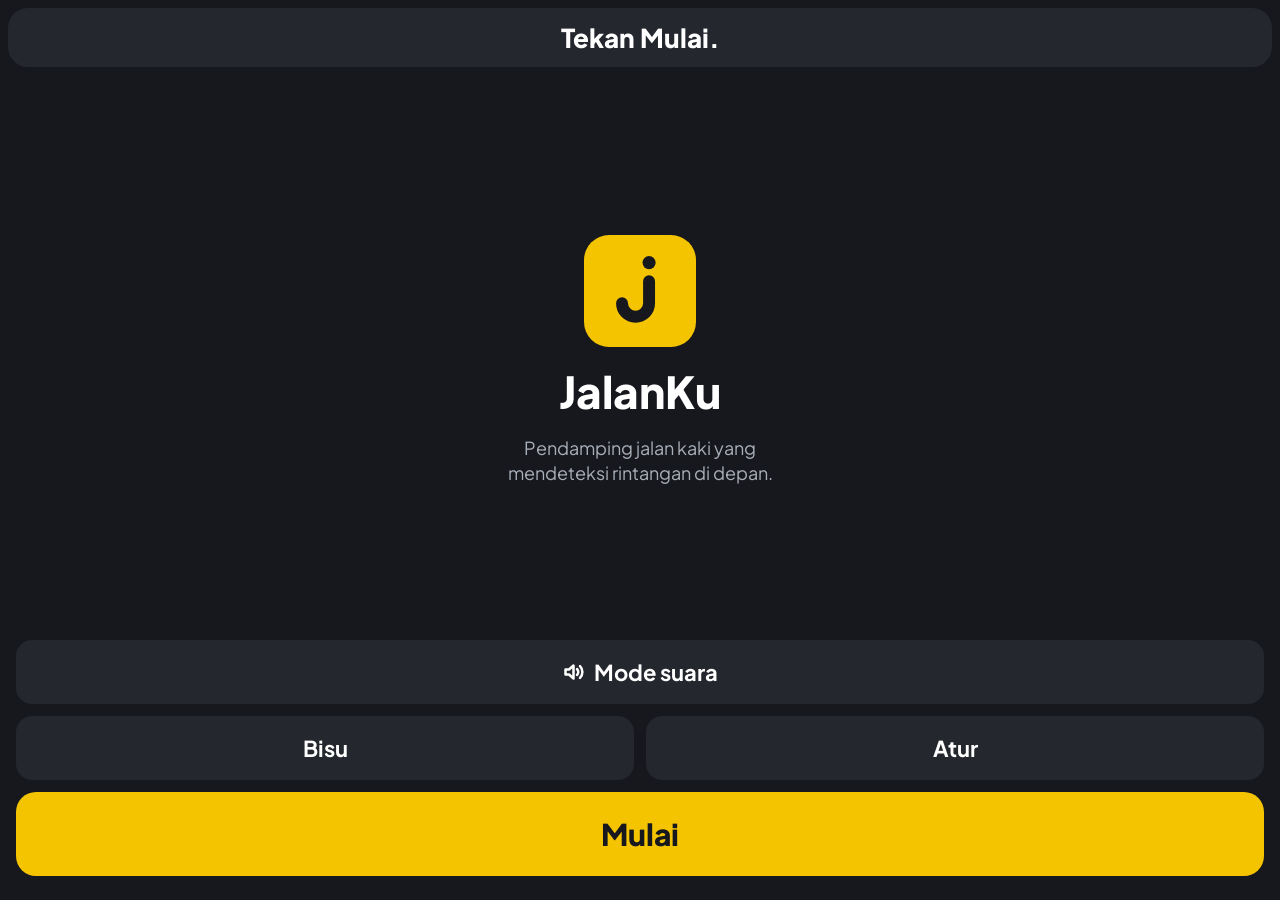
<file: src/web/index.html>
<!DOCTYPE html>
<html lang="id">
<head>
  <meta charset="UTF-8">
  <meta name="viewport" content="width=device-width, initial-scale=1">
  <title>JalanKu</title>
  <meta name="theme-color" content="#16181D">
  <link rel="icon" href="ikon/favicon.svg" type="image/svg+xml">
  <link rel="icon" href="ikon/ikon-32.png" sizes="32x32" type="image/png">
  <link rel="apple-touch-icon" href="ikon/ikon-180.png">
  <link rel="manifest" href="manifest.json">
  <link rel="stylesheet" href="style.css">
  <link rel="stylesheet" href="zanite.css">
</head>
<body>
  <video id="kamera" playsinline muted></video>
  <canvas id="overlay"></canvas>

  <div id="layar-awal">
    <img src="ikon/logo.svg" width="112" height="112" alt="">
    <h1>JalanKu</h1>
    <p>Pendamping jalan kaki yang mendeteksi rintangan di depan.</p>
  </div>

  <canvas id="kanvas" hidden></canvas>

  <main>
    <div id="atas">
      <div id="status" aria-live="polite">
        <div class="baris">
          <span id="status-ikon" aria-hidden="true"></span>
          <span id="status-teks">Tekan Mulai.</span>
        </div>
        <div id="status-detail" hidden></div>
      </div>
      <div id="zona" aria-hidden="true">
        <div data-z="kiri">KIRI</div>
        <div data-z="tengah">TENGAH</div>
        <div data-z="kanan">KANAN</div>
      </div>
      <div id="info"></div>
      <div id="zanite-status" aria-hidden="true" hidden></div>
    </div>

    <div id="panel" hidden>
      <label>
        <span class="judul-atur"><span>Jeda kirim gambar</span><span class="nilai"><span id="nilai-kirim">200</span> ms</span></span>
        <input type="range" id="atur-kirim" min="100" max="1000" step="50" value="200">
      </label>
      <label>
        <span class="judul-atur"><span>Jeda ulang suara</span><span class="nilai"><span id="nilai-ulang">4</span> detik</span></span>
        <input type="range" id="atur-ulang" min="2" max="10" step="1" value="4">
      </label>
      <label>
        <span class="judul-atur"><span>Jeda ulang benda ringan</span><span class="nilai"><span id="nilai-ringan">8</span> detik</span></span>
        <input type="range" id="atur-ringan" min="0" max="15" step="1" value="8">
      </label>
      <label>
        <span class="judul-atur"><span>Kecepatan bicara</span><span class="nilai"><span id="nilai-rate">1.0</span></span></span>
        <input type="range" id="atur-rate" min="0.5" max="2" step="0.1" value="1">
      </label>
      <label>
        <span class="judul-atur"><span>Volume</span><span class="nilai"><span id="nilai-volume">100</span>%</span></span>
        <input type="range" id="atur-volume" min="0" max="100" step="10" value="100">
      </label>
      <button id="salin-log-zanite" type="button" hidden>Salin log Zanite</button>
      <textarea id="teks-log-zanite" readonly hidden rows="6" aria-label="Log Zanite, pilih lalu salin"></textarea>
    </div>

    <button id="tombol-mode-suara" aria-label="Mode suara: layar gelap, peringatan lewat suara dan getar"><svg width="24" height="24" viewBox="0 0 24 24" fill="none" aria-hidden="true" focusable="false"><path d="M3.5 9.5h3.5L11.5 5.5v13L7 14.5H3.5z" stroke="currentColor" stroke-width="2.5" stroke-linecap="round" stroke-linejoin="round"/><path d="M15 9a4.2 4.2 0 0 1 0 6" stroke="currentColor" stroke-width="2.5" stroke-linecap="round" stroke-linejoin="round"/><path d="M18 6.2a8.2 8.2 0 0 1 0 11.6" stroke="currentColor" stroke-width="2.5" stroke-linecap="round" stroke-linejoin="round"/></svg>Mode suara</button>
    <div id="baris-kecil">
      <button id="tombol-bisu" aria-pressed="false">Bisu</button>
      <button id="tombol-atur" aria-expanded="false">Atur</button>
    </div>
    <button id="tombol-mulai">Mulai</button>
  </main>

  <!-- Di luar main: main dibuat inert selama mode suara -->
  <div id="layar-suara" hidden role="button" tabindex="0" aria-label="Mode suara aktif. Tekan lama dua detik untuk keluar.">
    <span aria-hidden="true">Mode suara aktif</span>
    <span id="teks-tahan" aria-hidden="true">Tekan lama 2 detik untuk keluar</span>
  </div>

  <!-- Pendar tepi Zanite: hiasan keadaan (zanite.js mengisi data-keadaan), bukan tombol, tidak menahan sentuhan -->
  <div id="zanite-pendar" aria-hidden="true" data-keadaan="mati"></div>

  <script src="mock.js"></script>
  <script src="suara.js"></script>
  <script src="server.js"></script>
  <script src="zanite-cocok.js"></script>
  <script src="zanite-aturan.js"></script>
  <script src="zanite.js"></script>
  <script src="app.js"></script>
</body>
</html>
</file>
<file: src/web/style.css>
/* Font lokal: Plus Jakarta Sans (OFL), sama dengan wordmark logo */
@font-face {
  font-family: "Plus Jakarta Sans";
  font-style: normal;
  font-weight: 400;
  font-display: swap;
  src: url("fonts/plus-jakarta-sans-latin-400-normal.woff2") format("woff2");
}
@font-face {
  font-family: "Plus Jakarta Sans";
  font-style: normal;
  font-weight: 600;
  font-display: swap;
  src: url("fonts/plus-jakarta-sans-latin-600-normal.woff2") format("woff2");
}
@font-face {
  font-family: "Plus Jakarta Sans";
  font-style: normal;
  font-weight: 700;
  font-display: swap;
  src: url("fonts/plus-jakarta-sans-latin-700-normal.woff2") format("woff2");
}
@font-face {
  font-family: "Plus Jakarta Sans";
  font-style: normal;
  font-weight: 800;
  font-display: swap;
  src: url("fonts/plus-jakarta-sans-latin-800-normal.woff2") format("woff2");
}

:root {
  --latar: #16181D;       /* dasar, dari logo */
  --permukaan: #24272E;   /* status netral, tombol kecil, panel */
  --permukaan-2: #30343C; /* tombol Berhenti, tepi panel, jalur slider */
  --teks: #FFFFFF;
  --teks-redup: #A9AEB8;
  --tinta: #16181D;       /* teks di atas kuning */
  --kuning: #F5C400;      /* aksen merek dan tingkat 2 */
  --aman: #14773A;        /* tingkat 0 */
  --info: #1565C0;        /* tingkat 1 */
  --bahaya: #C62828;      /* tingkat 3 */
  --radius-besar: 20px;
  --radius-kecil: 16px;
  --radius-pil: 12px;
}

html, body {
  margin: 0;
  height: 100%;
}
body {
  font-family: "Plus Jakarta Sans", system-ui, "Segoe UI", Roboto, sans-serif;
  background: var(--latar);
  color: var(--teks);
}

#kamera {
  position: fixed;
  inset: 0;
  width: 100%;
  height: 100%;
  object-fit: cover;
}

#overlay {
  position: fixed;
  inset: 0;
  width: 100%;
  height: 100%;
  z-index: 1;
  pointer-events: none;
}

/* Layar awal sebelum kamera menyala */
#layar-awal {
  position: fixed;
  inset: 0;
  z-index: 1;
  display: flex;
  flex-direction: column;
  align-items: center;
  justify-content: center;
  gap: 16px;
  /* Pusatkan di antara kartu status dan tiga baris tombol, bukan layar penuh
     (276 = puncak tombol Mode suara 260 + jarak 16) */
  padding: calc(env(safe-area-inset-top, 0px) + 96px) 32px
    calc(env(safe-area-inset-bottom, 0px) + 276px);
  text-align: center;
  background: var(--latar);
}
#layar-awal[hidden] { display: none; }
#layar-awal img { display: block; }
#layar-awal h1 {
  margin: 0;
  font-size: 44px;
  font-weight: 800;
  color: var(--teks);
}
#layar-awal p {
  margin: 0;
  max-width: 280px;
  font-size: 18px;
  font-weight: 400;
  line-height: 1.4;
  color: var(--teks-redup);
}
/* Layar pendek (mis. 320x640): logo dan teks lebih kecil supaya tidak
   menyentuh tombol */
@media (max-height: 700px) {
  #layar-awal { gap: 12px; }
  #layar-awal img { width: 88px; height: 88px; }
  #layar-awal h1 { font-size: 36px; }
  #layar-awal p { font-size: 16px; }
}

/* Blok atas: status, zona, info */
#atas {
  position: fixed;
  top: calc(8px + env(safe-area-inset-top, 0px));
  left: 8px;
  right: 8px;
  z-index: 2;
  display: flex;
  flex-direction: column;
  gap: 8px;
}

/* Kartu status: netral tanpa ikon, berwarna sesuai tingkat */
#status {
  padding: 14px 16px;
  border-radius: var(--radius-besar);
  text-align: center;
  background: var(--permukaan);
  color: var(--teks);
  transition: background 0.25s ease, color 0.25s ease;
}
#status .baris {
  display: flex;
  align-items: center;
  justify-content: center;
  gap: 10px;
}
#status-ikon {
  flex: none;
  display: flex;
  width: 32px;
  height: 32px;
}
#status-ikon:empty { display: none; }
#status-teks {
  min-width: 0;
  overflow: hidden;
  white-space: nowrap;
  text-overflow: ellipsis; /* cadangan kalau 16px pun belum muat */
  font-size: 26px;
  font-weight: 800;
  line-height: 1.2;
}
/* Khusus "Kamera gagal: ...": boleh dua baris, tanpa mengecil */
#status.dua-baris #status-teks {
  display: -webkit-box;
  -webkit-box-orient: vertical;
  -webkit-line-clamp: 2;
  line-clamp: 2;
  white-space: normal;
  text-align: center;
}
#status-detail {
  margin-top: 4px;
  font-size: 16px;
  font-weight: 600;
  opacity: 0.9;
}
#status-detail[hidden] { display: none; }

#status.t0 { background: var(--aman); color: var(--teks); }
#status.t1 { background: var(--info); color: var(--teks); }
#status.t2 { background: var(--kuning); color: var(--tinta); }
#status.t3 {
  background: var(--bahaya);
  color: var(--teks);
  animation: denyut 0.9s ease-in-out infinite;
}
@keyframes denyut {
  0%, 100% { box-shadow: 0 0 0 0 rgba(198, 40, 40, 0.7); }
  50% { box-shadow: 0 0 0 14px rgba(198, 40, 40, 0); }
}

/* Indikator zona kiri / tengah / kanan */
#zona {
  display: grid;
  grid-template-columns: 30fr 40fr 30fr;
  gap: 6px;
}
#zona div {
  display: grid;
  place-items: center;
  height: 32px;
  border-radius: var(--radius-pil);
  font-size: 13px;
  font-weight: 700;
  letter-spacing: 1px;
  background: rgba(22, 24, 29, 0.90);
  color: var(--teks-redup);
  transition: background 0.2s ease, color 0.2s ease;
}
#zona div.aktif.t0 { background: var(--aman); color: var(--teks); }
#zona div.aktif.t1 { background: var(--info); color: var(--teks); }
#zona div.aktif.t2 { background: var(--kuning); color: var(--tinta); }
#zona div.aktif.t3 { background: var(--bahaya); color: var(--teks); }

/* Pil info teknis dengan titik latensi */
#info {
  align-self: flex-end;
  max-width: 100%;
  padding: 4px 12px;
  font-size: 12px;
  font-family: ui-monospace, "Roboto Mono", Consolas, monospace;
  background: rgba(22, 24, 29, 0.85);
  border-radius: 14px;
}
#info:empty { display: none; }
#info::before {
  content: "";
  display: inline-block;
  width: 8px;
  height: 8px;
  margin-right: 8px;
  border-radius: 50%;
  background: #9e9e9e;
}
#info.ok::before { background: #4caf50; }
#info.sedang::before { background: #ffca28; }
#info.lambat::before { background: #ef5350; }

#info .jalur { font-weight: 700; }
#info .jalur.terbuka { color: #81c784; }
#info .jalur.terhalang,
#info .jalur.tidak_jelas { color: #ffd54f; }

/* Tombol */
button {
  font-family: inherit;
  cursor: pointer;
  -webkit-tap-highlight-color: transparent;
  transition: transform 0.08s ease, filter 0.15s ease, background 0.2s ease;
}
@media (hover: hover) {
  button:hover { filter: brightness(1.08); }
}
button:active {
  transform: scale(0.97);
  filter: brightness(0.9);
}
button:focus-visible,
input:focus-visible {
  outline: 4px solid #fff;
  outline-offset: 3px;
}

#tombol-mulai {
  position: fixed;
  left: 16px;
  right: 16px;
  bottom: calc(24px + env(safe-area-inset-bottom, 0px));
  z-index: 2;
  height: 84px;
  font-size: 30px;
  font-weight: 800;
  border: none;
  border-radius: var(--radius-besar);
  background: var(--kuning);
  color: var(--tinta);
}
#tombol-mulai.jalan {
  background: var(--permukaan-2);
  color: var(--teks);
}

#baris-kecil {
  position: fixed;
  left: 16px;
  right: 16px;
  bottom: calc(120px + env(safe-area-inset-bottom, 0px));
  z-index: 2;
  display: flex;
  gap: 12px;
}
#baris-kecil button {
  flex: 1;
  height: 64px;
  font-size: 22px;
  font-weight: 700;
  border: none;
  border-radius: var(--radius-kecil);
  background: var(--permukaan);
  color: var(--teks);
}
/* Mode suara: hanya di layar awal, tepat di atas Bisu/Atur dengan jarak 12px
   (120 + 64 + 12). Tanpa garis kuning (= aktif) dan tanpa isi kuning (= Mulai). */
#tombol-mode-suara {
  position: fixed;
  left: 16px;
  right: 16px;
  bottom: calc(196px + env(safe-area-inset-bottom, 0px));
  z-index: 2;
  display: flex;
  align-items: center;
  justify-content: center;
  gap: 8px; /* ikon speaker + teks dalam satu baris */
  height: 64px;
  font-size: 22px;
  font-weight: 700;
  border: none;
  border-radius: var(--radius-kecil);
  background: var(--permukaan);
  color: var(--teks);
}
#tombol-mode-suara svg { flex: none; }
#tombol-mode-suara[hidden] { display: none; }

/* Bisu menyala / panel Atur terbuka: garis kuning, bukan merah */
#tombol-bisu.aktif,
#tombol-atur[aria-expanded="true"] {
  background: var(--permukaan);
  color: var(--kuning);
  box-shadow: inset 0 0 0 3px var(--kuning);
}

/* Panel pengaturan: satu-satunya elevasi, melayang di atas kamera */
#panel {
  position: fixed;
  left: 16px;
  right: 16px;
  bottom: calc(200px + env(safe-area-inset-bottom, 0px));
  z-index: 3;
  padding: 16px 18px;
  border: 1px solid var(--permukaan-2);
  border-radius: var(--radius-besar);
  background: var(--permukaan);
  box-shadow: 0 8px 24px rgba(0, 0, 0, 0.5);
}
#panel[hidden] { display: none; }
#panel label { display: block; }
#panel label + label { margin-top: 12px; }
#panel .judul-atur {
  display: flex;
  justify-content: space-between;
  align-items: baseline;
  gap: 12px;
  font-size: 17px;
  font-weight: 600;
  color: var(--teks);
}
#panel .nilai {
  flex: none;
  font-weight: 700;
  color: var(--kuning);
}
#panel input[type="range"] {
  display: block;
  width: 100%;
  height: 34px;
  margin: 0;
  accent-color: var(--kuning);
  cursor: pointer;
}

/* Lapisan mode suara: hitam murni (piksel AMOLED mati), menutupi video
   tanpa menghentikannya. Satu baris redup untuk pendamping yang melihat. */
#layar-suara {
  position: fixed;
  inset: 0;
  z-index: 10;
  display: flex;
  flex-direction: column;
  align-items: center;
  justify-content: center;
  gap: 4px;
  padding: 32px;
  background: #000;
  color: #6B6B6B; /* sekitar 3,9:1 di atas hitam: terbaca pendamping di luar ruangan */
  font-size: 16px;
  font-weight: 600;
  line-height: 1.4;
  text-align: center;
  touch-action: none;
  user-select: none;
  -webkit-user-select: none;
  -webkit-touch-callout: none;
}
#layar-suara[hidden] { display: none; }
/* Lapisan selebar layar: cincin fokus tidak menambah informasi */
#layar-suara:focus { outline: none; }

@media (prefers-reduced-motion: reduce) {
  #status.t3 { animation: none; }
  button, #status, #zona div { transition: none; }
}

/* Layar awal: sembunyikan zona */
#layar-awal:not([hidden]) ~ main #zona {
  display: none;
}
</file>
<file: src/web/zanite.css>
/* Pendar tepi Zanite: dua cahaya tegak di tepi kiri dan kanan, memudar ke dalam. Ungu = warna Zanite sendiri;
   hijau/biru/kuning/merah sudah berarti tingkat peringatan. Di atas video dan lapisan hitam mode suara (z 10),
   tidak menahan sentuhan. Gerak hanya mengabarkan keadaan: diam = mendengar, denyut pelan = menunggu server,
   kilat per kata = bicara. */
#zanite-pendar {
  --zanite: 166, 107, 255;
  position: fixed;
  inset: 0;
  z-index: 20;
  pointer-events: none;
  opacity: 0;
  transition: opacity 150ms ease-out;
}
#zanite-pendar::before,
#zanite-pendar::after {
  content: "";
  position: absolute;
  top: 0;
  bottom: 0;
  width: 36px;
}
#zanite-pendar::before {
  left: 0;
  background: linear-gradient(to right, rgba(var(--zanite), 0.95), rgba(var(--zanite), 0.35) 40%, rgba(var(--zanite), 0));
}
#zanite-pendar::after {
  right: 0;
  background: linear-gradient(to left, rgba(var(--zanite), 0.95), rgba(var(--zanite), 0.35) 40%, rgba(var(--zanite), 0));
}
#zanite-pendar[data-keadaan="mati"] { opacity: 0; transition: none; }   /* padam seketika (peringatan tingkat 3) */
#zanite-pendar[data-keadaan="dengar"] { opacity: 0.7; }
#zanite-pendar[data-keadaan="pikir"] { opacity: 0.3; animation: pendar-pikir 1.8s ease-in-out infinite; }
#zanite-pendar[data-keadaan="bicara"] { opacity: 0.45; }
#zanite-pendar[data-keadaan="bicara"].kata { opacity: 1; transition: none; }
#zanite-pendar[data-keadaan="bicara"].denyut { animation: pendar-bicara 1.2s ease-in-out infinite; }
@keyframes pendar-pikir {
  0%, 100% { opacity: 0.25; }
  50% { opacity: 0.8; }
}
@keyframes pendar-bicara {
  0%, 100% { opacity: 0.45; }
  50% { opacity: 0.75; }
}
/* Kurangi gerak: pendar diam, tanpa denyut dan tanpa kilat */
@media (prefers-reduced-motion: reduce) {
  #zanite-pendar { transition: none; }
  #zanite-pendar[data-keadaan="pikir"],
  #zanite-pendar[data-keadaan="bicara"],
  #zanite-pendar[data-keadaan="bicara"].kata,
  #zanite-pendar[data-keadaan="bicara"].denyut { opacity: 0.7; animation: none; }
}

/* Teks status Zanite: kecil, bukan tombol, tidak bisa disentuh. Tampil hanya saat Zanite mendengar / memproses. */
#zanite-status {
  align-self: flex-end;
  max-width: 100%;
  padding: 4px 12px;
  font-size: 12px;
  font-weight: 700;
  background: rgba(22, 24, 29, 0.85);
  border-radius: 14px;
  pointer-events: none;
}
#zanite-status[hidden] { display: none; }

/* Zanite aktif (mendengarkan kata bangun): redup, bukan tombol */
#zanite-status.redup { opacity: 0.55; font-weight: 600; }

/* Tombol log uji di panel Atur (bukan layar utama) */
#panel { max-height: calc(100dvh - 280px); overflow-y: auto; }
#salin-log-zanite {
  display: block;
  width: 100%;
  margin-top: 14px;
  height: 52px;
  font-size: 18px;
  font-weight: 700;
  border: none;
  border-radius: var(--radius-kecil);
  background: var(--permukaan-2);
  color: var(--teks);
}
#salin-log-zanite[hidden], #teks-log-zanite[hidden] { display: none; }
#teks-log-zanite {
  display: block;
  width: 100%;
  margin-top: 10px;
  box-sizing: border-box;
  font-size: 12px;
  background: var(--tinta);
  color: var(--teks);
  border: 1px solid var(--permukaan-2);
  border-radius: var(--radius-kecil);
}
</file>
